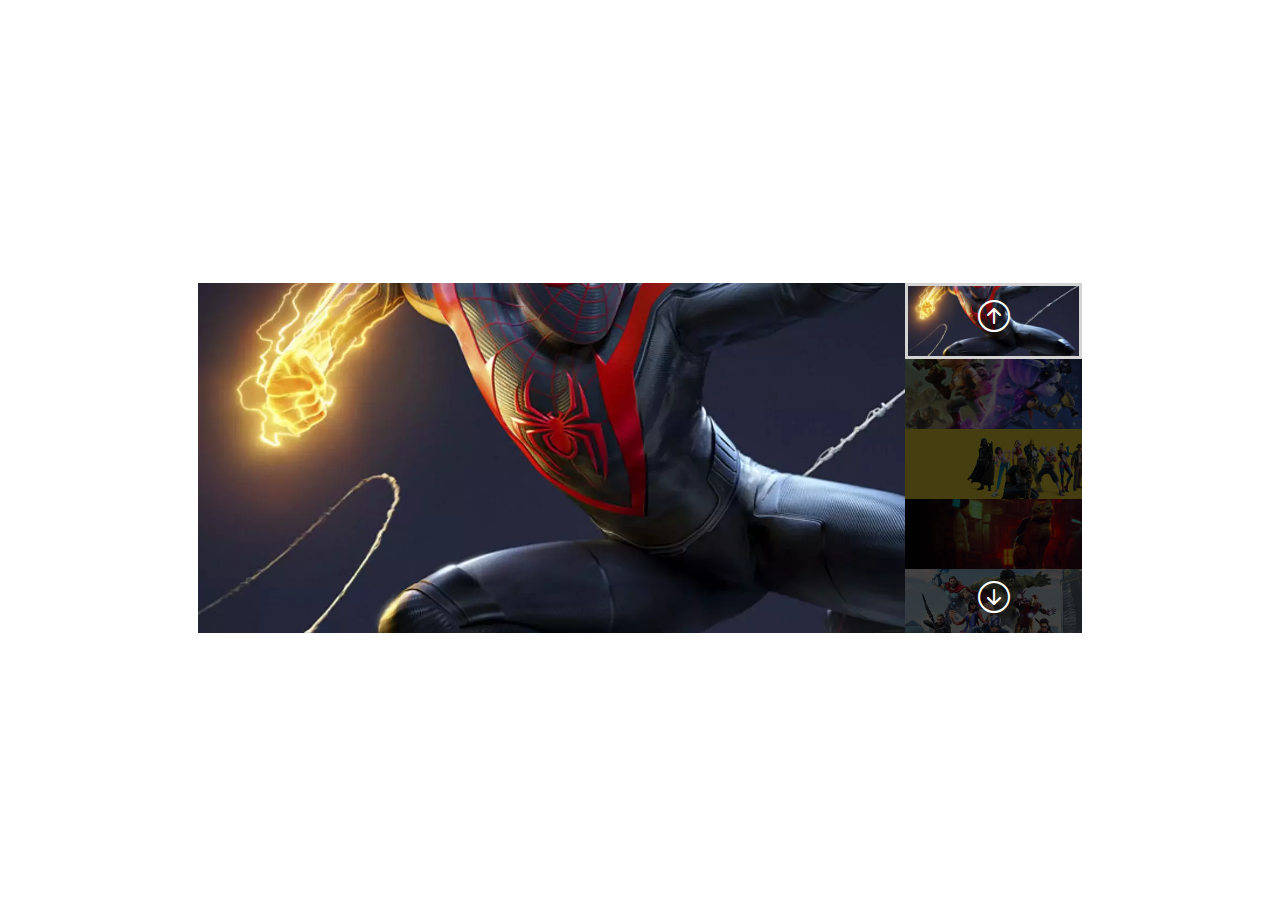
<file: bonus/index.html>
<!DOCTYPE html>
<html lang="en">
<head>
    <meta charset="UTF-8">
    <meta http-equiv="X-UA-Compatible" content="IE=edge">
    <meta name="viewport" content="width=device-width, initial-scale=1.0">
    <link rel="stylesheet" href="https://cdn.jsdelivr.net/npm/bootstrap-icons@1.10.5/font/bootstrap-icons.css">
    <link rel="stylesheet" href="css/style-bonus.css">
    <title>Js Slider</title>
</head>
<body>
    <main>
       <div class="container">
        <div class="slider-container" id="slider-container">
            <div class="thumbnail-container" id="thumbnail-container">
                <div class="slider-controller">
                    <div id="top-arrow">
                        <i class="bi bi-arrow-up-circle" style="font-size: 2rem; color: #fff;"></i>
                    </div>
                    <div id="bottom-arrow">
                        <i class="bi bi-arrow-down-circle" style="font-size: 2rem; color: #fff;"></i>
                    </div>
                </div>
            </div>
        </div>

       </div>
    </main>
    <script src="js/main-bonus.js"></script>
</body>
</html>
</file>
<file: bonus/css/style-bonus.css>
*{
    box-sizing: border-box;
}

body{
    height: 100vh;
}

main{
    height: 100%;
}

.container{
    height: 100%;
    width: 100%;
    display: flex;
    align-items: center;
    justify-content: center;
}

.slider-item img{
    width: 100%;
    height: 100%;
    object-fit: cover;
}

.slider-item{
    display: none;
    height: 100%;
}

.slider-controller{
    position: absolute;
    height: 100%;
    width: 100%;
    display: flex;
    flex-direction: column;
    justify-content: space-between;
    align-items: center;
    padding:16px 0px;
    z-index: 1000;
}

.slider-container{
    width: 70%;
    position: relative;
    overflow: hidden;
    height: 350px;

}

.thumbnail-container{
    width: 20%;
    height: 100%;
    position: absolute;
    right: 0;
    top: 0;
    bottom: 0;
}
.slider-thumb{
    height: calc(100% / 5);
    position: relative;
    border: 3px solid lightgrey;
    box-sizing: content-box;
    overflow: hidden;
}



.overlay:before{
    content: "";
    height: 100%;
    width: 100%;
    position: absolute;
    background-color: rgba(0, 0, 0, 0.72);
    left: 0;
    right: 0;
    top: 0;
    bottom: 0;
}

.slider-thumb.overlay{
    border: 0px;
}

.slider-thumb img{
    width: 100%;
    height: 100%;
    object-fit: cover;
    
}


.active{
    display: block;
}

.hidden{
    opacity: 0;
}
</file>
